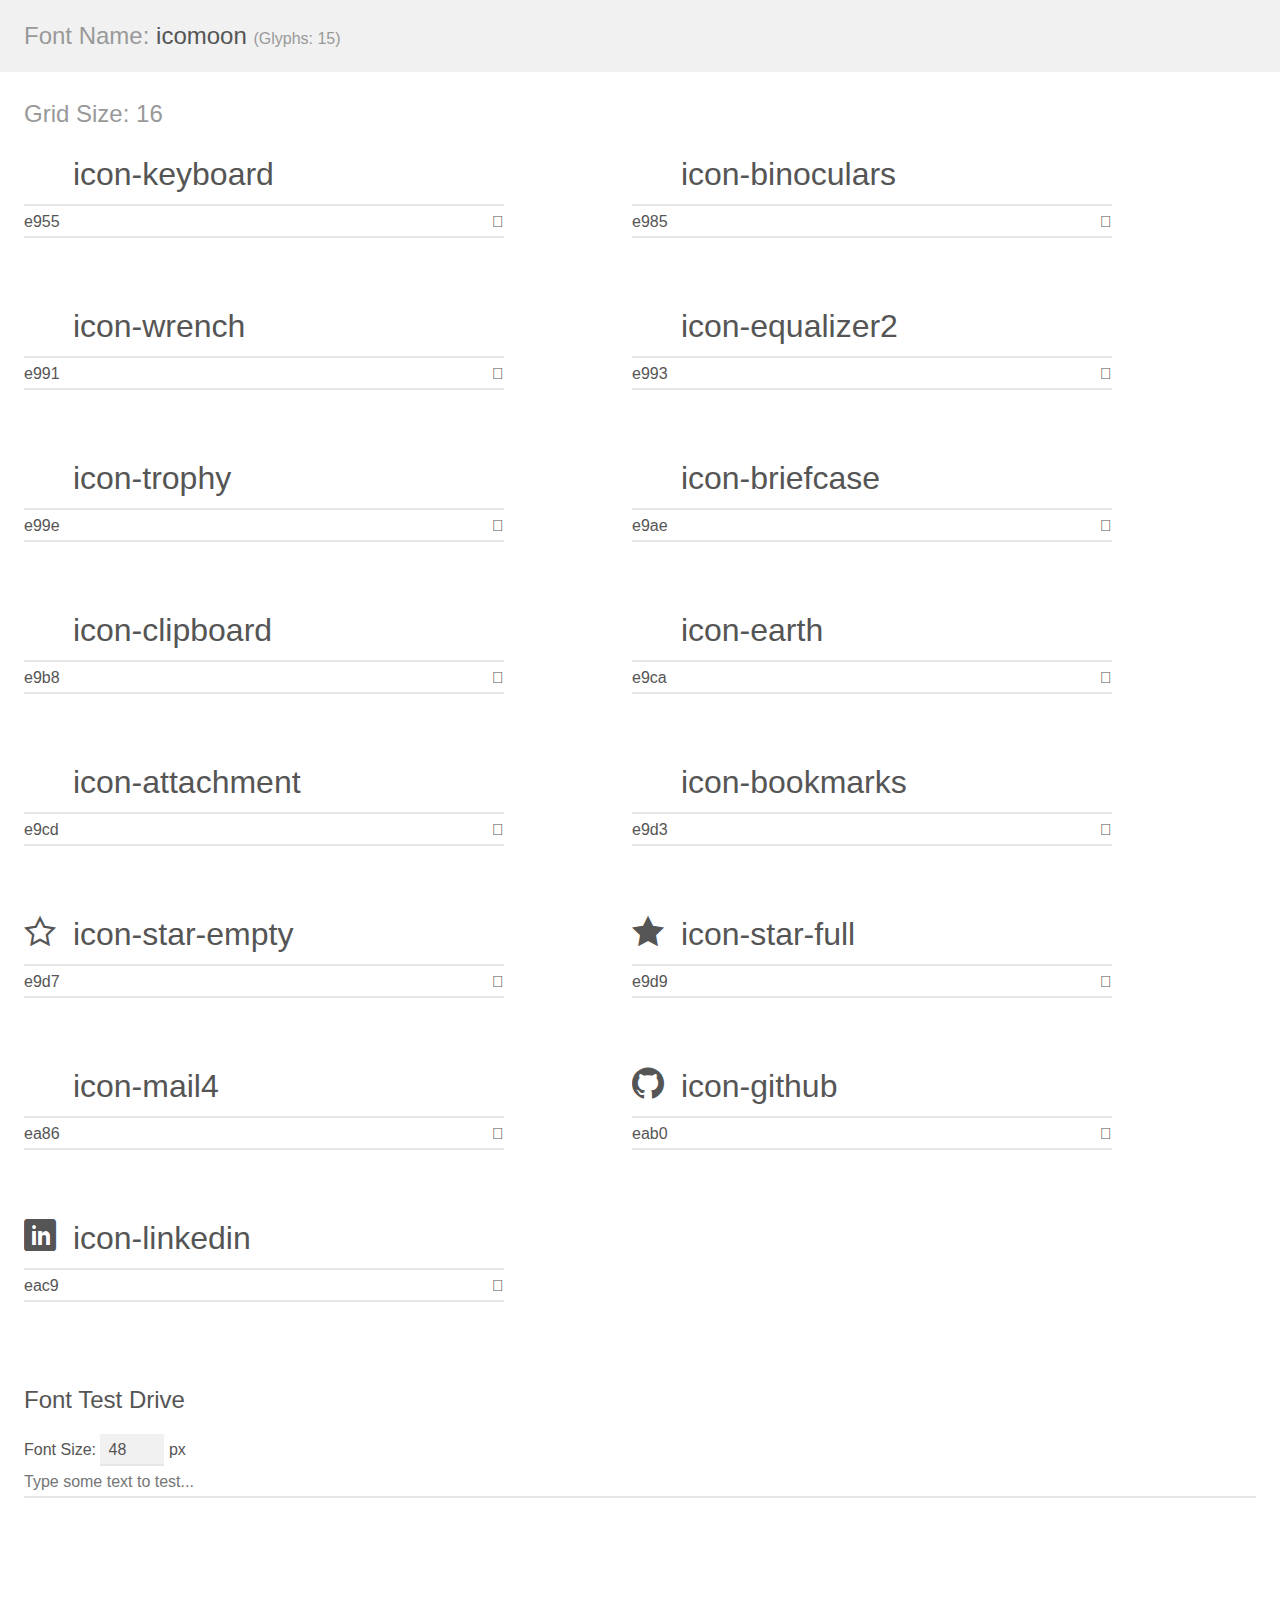
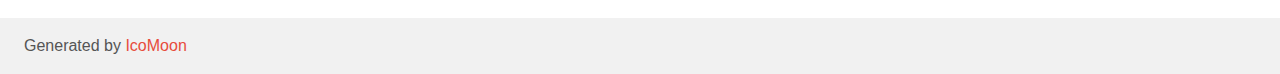
<file: static/font-demo/icomoon/demo.html>
<!doctype html>
<html>
<head>
    <meta charset="utf-8">
    <title>IcoMoon Demo</title>
    <meta name="description" content="An Icon Font Generated By IcoMoon.io">
    <meta name="viewport" content="width=device-width, initial-scale=1">
    <link rel="stylesheet" href="demo-files/demo.css">
    <link rel="stylesheet" href="style.css"></head>
<body>
    <div class="bgc1 clearfix">
        <h1 class="mhmm mvm"><span class="fgc1">Font Name:</span> icomoon <small class="fgc1">(Glyphs:&nbsp;15)</small></h1>
    </div>
    <div class="clearfix mhl ptl">
        <h1 class="mvm mtn fgc1">Grid Size: 16</h1>
        <div class="glyph fs1">
            <div class="clearfix bshadow0 pbs">
                <span class="icon-keyboard"></span>
                <span class="mls"> icon-keyboard</span>
            </div>
            <fieldset class="fs0 size1of1 clearfix hidden-false">
                <input type="text" readonly value="e955" class="unit size1of2" />
                <input type="text" maxlength="1" readonly value="&#xe955;" class="unitRight size1of2 talign-right" />
            </fieldset>
            <div class="fs0 bshadow0 clearfix hidden-true">
                <span class="unit pvs fgc1">liga: </span>
                <input type="text" readonly value="keyboard, typing" class="liga unitRight" />
            </div>
        </div>
        <div class="glyph fs1">
            <div class="clearfix bshadow0 pbs">
                <span class="icon-binoculars"></span>
                <span class="mls"> icon-binoculars</span>
            </div>
            <fieldset class="fs0 size1of1 clearfix hidden-false">
                <input type="text" readonly value="e985" class="unit size1of2" />
                <input type="text" maxlength="1" readonly value="&#xe985;" class="unitRight size1of2 talign-right" />
            </fieldset>
            <div class="fs0 bshadow0 clearfix hidden-true">
                <span class="unit pvs fgc1">liga: </span>
                <input type="text" readonly value="binoculars, lookup" class="liga unitRight" />
            </div>
        </div>
        <div class="glyph fs1">
            <div class="clearfix bshadow0 pbs">
                <span class="icon-wrench"></span>
                <span class="mls"> icon-wrench</span>
            </div>
            <fieldset class="fs0 size1of1 clearfix hidden-false">
                <input type="text" readonly value="e991" class="unit size1of2" />
                <input type="text" maxlength="1" readonly value="&#xe991;" class="unitRight size1of2 talign-right" />
            </fieldset>
            <div class="fs0 bshadow0 clearfix hidden-true">
                <span class="unit pvs fgc1">liga: </span>
                <input type="text" readonly value="wrench, tool" class="liga unitRight" />
            </div>
        </div>
        <div class="glyph fs1">
            <div class="clearfix bshadow0 pbs">
                <span class="icon-equalizer2"></span>
                <span class="mls"> icon-equalizer2</span>
            </div>
            <fieldset class="fs0 size1of1 clearfix hidden-false">
                <input type="text" readonly value="e993" class="unit size1of2" />
                <input type="text" maxlength="1" readonly value="&#xe993;" class="unitRight size1of2 talign-right" />
            </fieldset>
            <div class="fs0 bshadow0 clearfix hidden-true">
                <span class="unit pvs fgc1">liga: </span>
                <input type="text" readonly value="equalizer2, sliders2" class="liga unitRight" />
            </div>
        </div>
        <div class="glyph fs1">
            <div class="clearfix bshadow0 pbs">
                <span class="icon-trophy"></span>
                <span class="mls"> icon-trophy</span>
            </div>
            <fieldset class="fs0 size1of1 clearfix hidden-false">
                <input type="text" readonly value="e99e" class="unit size1of2" />
                <input type="text" maxlength="1" readonly value="&#xe99e;" class="unitRight size1of2 talign-right" />
            </fieldset>
            <div class="fs0 bshadow0 clearfix hidden-true">
                <span class="unit pvs fgc1">liga: </span>
                <input type="text" readonly value="trophy, cup" class="liga unitRight" />
            </div>
        </div>
        <div class="glyph fs1">
            <div class="clearfix bshadow0 pbs">
                <span class="icon-briefcase"></span>
                <span class="mls"> icon-briefcase</span>
            </div>
            <fieldset class="fs0 size1of1 clearfix hidden-false">
                <input type="text" readonly value="e9ae" class="unit size1of2" />
                <input type="text" maxlength="1" readonly value="&#xe9ae;" class="unitRight size1of2 talign-right" />
            </fieldset>
            <div class="fs0 bshadow0 clearfix hidden-true">
                <span class="unit pvs fgc1">liga: </span>
                <input type="text" readonly value="briefcase, portfolio" class="liga unitRight" />
            </div>
        </div>
        <div class="glyph fs1">
            <div class="clearfix bshadow0 pbs">
                <span class="icon-clipboard"></span>
                <span class="mls"> icon-clipboard</span>
            </div>
            <fieldset class="fs0 size1of1 clearfix hidden-false">
                <input type="text" readonly value="e9b8" class="unit size1of2" />
                <input type="text" maxlength="1" readonly value="&#xe9b8;" class="unitRight size1of2 talign-right" />
            </fieldset>
            <div class="fs0 bshadow0 clearfix hidden-true">
                <span class="unit pvs fgc1">liga: </span>
                <input type="text" readonly value="clipboard, board" class="liga unitRight" />
            </div>
        </div>
        <div class="glyph fs1">
            <div class="clearfix bshadow0 pbs">
                <span class="icon-earth"></span>
                <span class="mls"> icon-earth</span>
            </div>
            <fieldset class="fs0 size1of1 clearfix hidden-false">
                <input type="text" readonly value="e9ca" class="unit size1of2" />
                <input type="text" maxlength="1" readonly value="&#xe9ca;" class="unitRight size1of2 talign-right" />
            </fieldset>
            <div class="fs0 bshadow0 clearfix hidden-true">
                <span class="unit pvs fgc1">liga: </span>
                <input type="text" readonly value="earth, globe2" class="liga unitRight" />
            </div>
        </div>
        <div class="glyph fs1">
            <div class="clearfix bshadow0 pbs">
                <span class="icon-attachment"></span>
                <span class="mls"> icon-attachment</span>
            </div>
            <fieldset class="fs0 size1of1 clearfix hidden-false">
                <input type="text" readonly value="e9cd" class="unit size1of2" />
                <input type="text" maxlength="1" readonly value="&#xe9cd;" class="unitRight size1of2 talign-right" />
            </fieldset>
            <div class="fs0 bshadow0 clearfix hidden-true">
                <span class="unit pvs fgc1">liga: </span>
                <input type="text" readonly value="attachment, paperclip" class="liga unitRight" />
            </div>
        </div>
        <div class="glyph fs1">
            <div class="clearfix bshadow0 pbs">
                <span class="icon-bookmarks"></span>
                <span class="mls"> icon-bookmarks</span>
            </div>
            <fieldset class="fs0 size1of1 clearfix hidden-false">
                <input type="text" readonly value="e9d3" class="unit size1of2" />
                <input type="text" maxlength="1" readonly value="&#xe9d3;" class="unitRight size1of2 talign-right" />
            </fieldset>
            <div class="fs0 bshadow0 clearfix hidden-true">
                <span class="unit pvs fgc1">liga: </span>
                <input type="text" readonly value="bookmarks, ribbons" class="liga unitRight" />
            </div>
        </div>
        <div class="glyph fs1">
            <div class="clearfix bshadow0 pbs">
                <span class="icon-star-empty"></span>
                <span class="mls"> icon-star-empty</span>
            </div>
            <fieldset class="fs0 size1of1 clearfix hidden-false">
                <input type="text" readonly value="e9d7" class="unit size1of2" />
                <input type="text" maxlength="1" readonly value="&#xe9d7;" class="unitRight size1of2 talign-right" />
            </fieldset>
            <div class="fs0 bshadow0 clearfix hidden-true">
                <span class="unit pvs fgc1">liga: </span>
                <input type="text" readonly value="star-empty, rate" class="liga unitRight" />
            </div>
        </div>
        <div class="glyph fs1">
            <div class="clearfix bshadow0 pbs">
                <span class="icon-star-full"></span>
                <span class="mls"> icon-star-full</span>
            </div>
            <fieldset class="fs0 size1of1 clearfix hidden-false">
                <input type="text" readonly value="e9d9" class="unit size1of2" />
                <input type="text" maxlength="1" readonly value="&#xe9d9;" class="unitRight size1of2 talign-right" />
            </fieldset>
            <div class="fs0 bshadow0 clearfix hidden-true">
                <span class="unit pvs fgc1">liga: </span>
                <input type="text" readonly value="star-full, rate3" class="liga unitRight" />
            </div>
        </div>
        <div class="glyph fs1">
            <div class="clearfix bshadow0 pbs">
                <span class="icon-mail4"></span>
                <span class="mls"> icon-mail4</span>
            </div>
            <fieldset class="fs0 size1of1 clearfix hidden-false">
                <input type="text" readonly value="ea86" class="unit size1of2" />
                <input type="text" maxlength="1" readonly value="&#xea86;" class="unitRight size1of2 talign-right" />
            </fieldset>
            <div class="fs0 bshadow0 clearfix hidden-true">
                <span class="unit pvs fgc1">liga: </span>
                <input type="text" readonly value="mail5, contact5" class="liga unitRight" />
            </div>
        </div>
        <div class="glyph fs1">
            <div class="clearfix bshadow0 pbs">
                <span class="icon-github"></span>
                <span class="mls"> icon-github</span>
            </div>
            <fieldset class="fs0 size1of1 clearfix hidden-false">
                <input type="text" readonly value="eab0" class="unit size1of2" />
                <input type="text" maxlength="1" readonly value="&#xeab0;" class="unitRight size1of2 talign-right" />
            </fieldset>
            <div class="fs0 bshadow0 clearfix hidden-true">
                <span class="unit pvs fgc1">liga: </span>
                <input type="text" readonly value="github, brand40" class="liga unitRight" />
            </div>
        </div>
        <div class="glyph fs1">
            <div class="clearfix bshadow0 pbs">
                <span class="icon-linkedin"></span>
                <span class="mls"> icon-linkedin</span>
            </div>
            <fieldset class="fs0 size1of1 clearfix hidden-false">
                <input type="text" readonly value="eac9" class="unit size1of2" />
                <input type="text" maxlength="1" readonly value="&#xeac9;" class="unitRight size1of2 talign-right" />
            </fieldset>
            <div class="fs0 bshadow0 clearfix hidden-true">
                <span class="unit pvs fgc1">liga: </span>
                <input type="text" readonly value="linkedin, brand64" class="liga unitRight" />
            </div>
        </div>
    </div>

    <!--[if gt IE 8]><!-->
    <div class="mhl clearfix mbl">
        <h1>Font Test Drive</h1>
        <label>
            Font Size: <input id="fontSize" type="number" class="textbox0 mbm"
            min="8" value="48" />
            px
        </label>
        <input id="testText" type="text" class="phl size1of1 mvl"
        placeholder="Type some text to test..." value=""/>
        <div id="testDrive" class="icon-" style="font-family: icomoon">&nbsp;
        </div>
    </div>
    <!--<![endif]-->
    <div class="bgc1 clearfix">
        <p class="mhl">Generated by <a href="https://icomoon.io/app">IcoMoon</a></p>
    </div>

    <script src="demo-files/demo.js"></script>
</body>
</html>
</file>
<file: static/font-demo/icomoon/demo-files/demo.css>
body {
  padding: 0;
  margin: 0;
  font-family: sans-serif;
  font-size: 1em;
  line-height: 1.5;
  color: #555;
  background: #fff;
}
h1 {
  font-size: 1.5em;
  font-weight: normal;
}
small {
  font-size: .66666667em;
}
a {
  color: #e74c3c;
  text-decoration: none;
}
a:hover, a:focus {
  box-shadow: 0 1px #e74c3c;
}
.bshadow0, input {
  box-shadow: inset 0 -2px #e7e7e7;
}
input:hover {
  box-shadow: inset 0 -2px #ccc;
}
input, fieldset {
  font-family: sans-serif;
  font-size: 1em;
  margin: 0;
  padding: 0;
  border: 0;
}
input {
  color: inherit;
  line-height: 1.5;
  height: 1.5em;
  padding: .25em 0;
}
input:focus {
  outline: none;
  box-shadow: inset 0 -2px #449fdb;
}
.glyph {
  font-size: 16px;
  width: 15em;
  padding-bottom: 1em;
  margin-right: 4em;
  margin-bottom: 1em;
  float: left;
  overflow: hidden;
}
.liga {
  width: 80%;
  width: calc(100% - 2.5em);
}
.talign-right {
  text-align: right;
}
.talign-center {
  text-align: center;
}
.bgc1 {
  background: #f1f1f1;
}
.fgc1 {
  color: #999;
}
.fgc0 {
  color: #000;
}
p {
  margin-top: 1em;
  margin-bottom: 1em;
}
.mvm {
  margin-top: .75em;
  margin-bottom: .75em;
}
.mtn {
  margin-top: 0;
}
.mtl, .mal {
  margin-top: 1.5em;
}
.mbl, .mal {
  margin-bottom: 1.5em;
}
.mal, .mhl {
  margin-left: 1.5em;
  margin-right: 1.5em;
}
.mhmm {
  margin-left: 1em;
  margin-right: 1em;
}
.mls {
  margin-left: .25em;
}
.ptl {
  padding-top: 1.5em;
}
.pbs, .pvs {
  padding-bottom: .25em;
}
.pvs, .pts {
  padding-top: .25em;
}
.unit {
  float: left;
}
.unitRight {
  float: right;
}
.size1of2 {
  width: 50%;
}
.size1of1 {
  width: 100%;
}
.clearfix:before, .clearfix:after {
  content: " ";
  display: table;
}
.clearfix:after {
  clear: both;
}
.hidden-true {
  display: none;
}
.textbox0 {
  width: 3em;
  background: #f1f1f1;
  padding: .25em .5em;
  line-height: 1.5;
  height: 1.5em;
}
#testDrive {
  display: block;
  padding-top: 24px;
  line-height: 1.5;
}
.fs0 {
  font-size: 16px;
}
.fs1 {
  font-size: 32px;
}
</file>
<file: static/font-demo/icomoon/style.css>
@font-face {
  font-family: 'icomoon';
  src:  url('../../fonts/icomoon.eot?lz9470');
  src:  url('../../fonts/icomoon.eot?lz9470#iefix') format('embedded-opentype'),
    url('../../fonts/icomoon.ttf?lz9470') format('truetype'),
    url('../../fonts/icomoon.woff?lz9470') format('woff'),
    url('../../fonts/icomoon.svg?lz9470#icomoon') format('svg');
  font-weight: normal;
  font-style: normal;
  font-display: block;
}

[class^="icon-"], [class*=" icon-"] {
  /* use !important to prevent issues with browser extensions that change fonts */
  font-family: 'icomoon' !important;
  speak: never;
  font-style: normal;
  font-weight: normal;
  font-variant: normal;
  text-transform: none;
  line-height: 1;

  /* Better Font Rendering =========== */
  -webkit-font-smoothing: antialiased;
  -moz-osx-font-smoothing: grayscale;
}

.icon-keyboard:before {
  content: "\e955";
}
.icon-binoculars:before {
  content: "\e985";
}
.icon-wrench:before {
  content: "\e991";
}
.icon-equalizer2:before {
  content: "\e993";
}
.icon-trophy:before {
  content: "\e99e";
}
.icon-briefcase:before {
  content: "\e9ae";
}
.icon-clipboard:before {
  content: "\e9b8";
}
.icon-earth:before {
  content: "\e9ca";
}
.icon-attachment:before {
  content: "\e9cd";
}
.icon-bookmarks:before {
  content: "\e9d3";
}
.icon-star-empty:before {
  content: "\e9d7";
}
.icon-star-full:before {
  content: "\e9d9";
}
.icon-mail4:before {
  content: "\ea86";
}
.icon-github:before {
  content: "\eab0";
}
.icon-linkedin:before {
  content: "\eac9";
}
</file>
